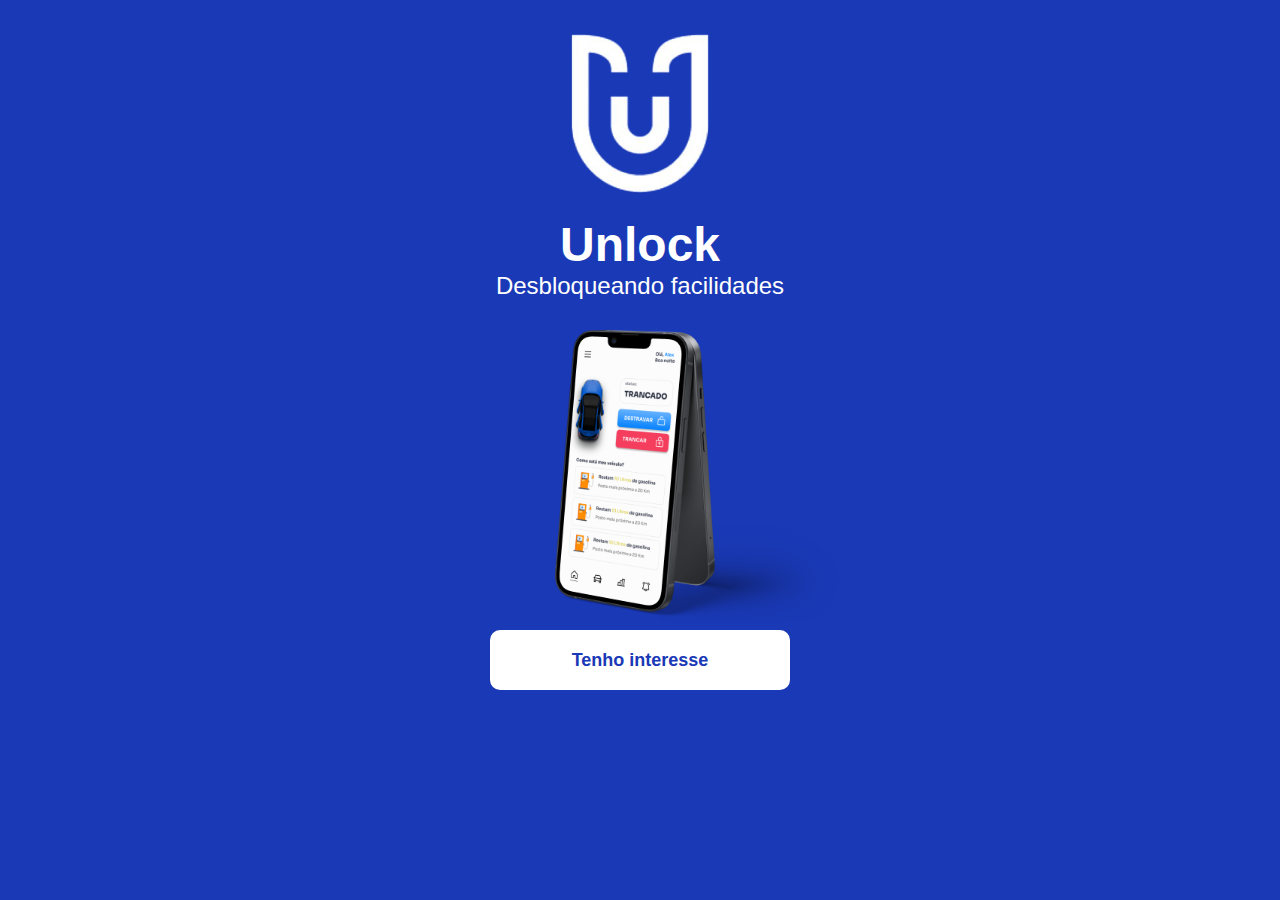
<file: index.html>
<!DOCTYPE html>
  <html lang="pt-br">
  <head>
    <meta charset="UTF-8">
    <meta http-equiv="X-UA-Compatible" content="IE=edge">
    <meta name="viewport" content="width=device-width, initial-scale=1.0">
    <link rel="preconnect" href="https://fonts.googleapis.com">
    <link rel="preconnect" href="https://fonts.gstatic.com" crossorigin>
    <link href="https: //fonts.googleapis.com/css2? família= Inter:wght@400;700 & display=swap" rel="stylesheet">
    <link rel="stylesheet" href="./global.css">
    <title>Unlock</title>
  </head>
  <body>
    <div>
      <div class="title">
        <img src="./logo.png" alt="logo da UnLock">
        <h1>Unlock</h1>
        <p>Desbloqueando facilidades</p>
      </div>
      <img src="./iPhone 13.png" alt="Foto de um iPhone 13 com a aplicação rodando" class="iphone">
      <button>
        <a href="./cadastro.html">
          Tenho interesse
        </a>
      </button>
    </div>
  </body>
  </html>
</file>
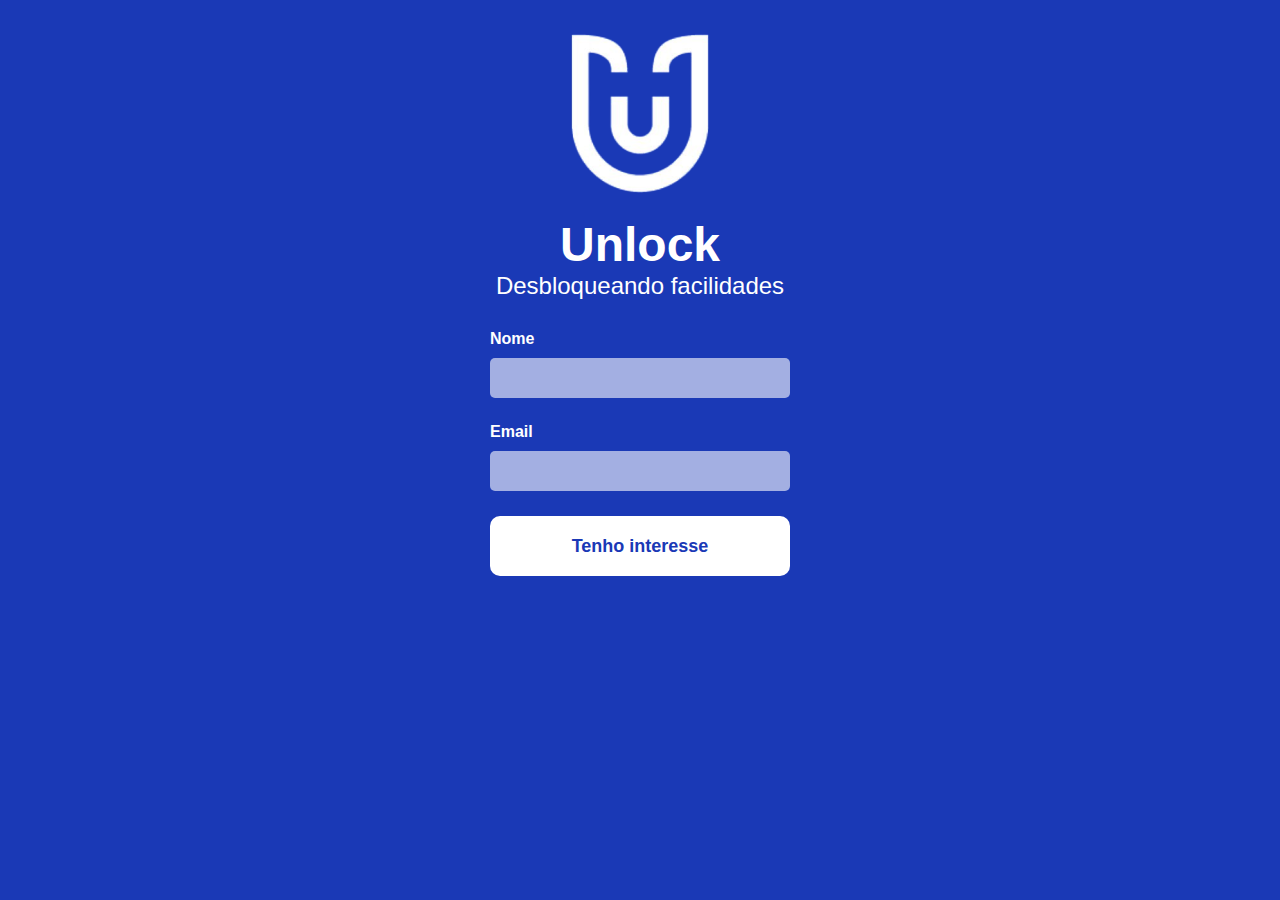
<file: cadastro.html>
<!DOCTYPE html>
<html lang="en">
<head>
  <meta charset="UTF-8">
  <meta http-equiv="X-UA-Compatible" content="IE=edge">
  <meta name="viewport" content="width=device-width, initial-scale=1.0">
  <link rel="preconnect" href="https://fonts.googleapis.com">
  <link rel="preconnect" href="https://fonts.gstatic.com" crossorigin>
  <link href="https: //fonts.googleapis.com/css2? família= Inter:wght@400;700 & display=swap" rel="stylesheet">
  <link rel="stylesheet" href="./cadastro.css">
  <link rel="stylesheet" href="./global.css">
  <title>Unlock | Cadastro</title>
</head>
<body>
  <div>
    <div class="title">
      <img src="./logo.png" alt="logo da UnLock">
      <h1>Unlock</h1>
      <p>Desbloqueando facilidades</p>
    </div>
    <form class="form">
      <div class="fields">
        <label for="nome">Nome</label>
        <input type="text" id="nome">
      </div>
      <div class="fields">
        <label for="email">Email</label>
        <input type="text" id="email">
      </div>
      <button>
        <a href="./obrigado.html">
          Tenho interesse
        </a>
      </button>
    </form>
  </div>
</body>
</html>
</file>
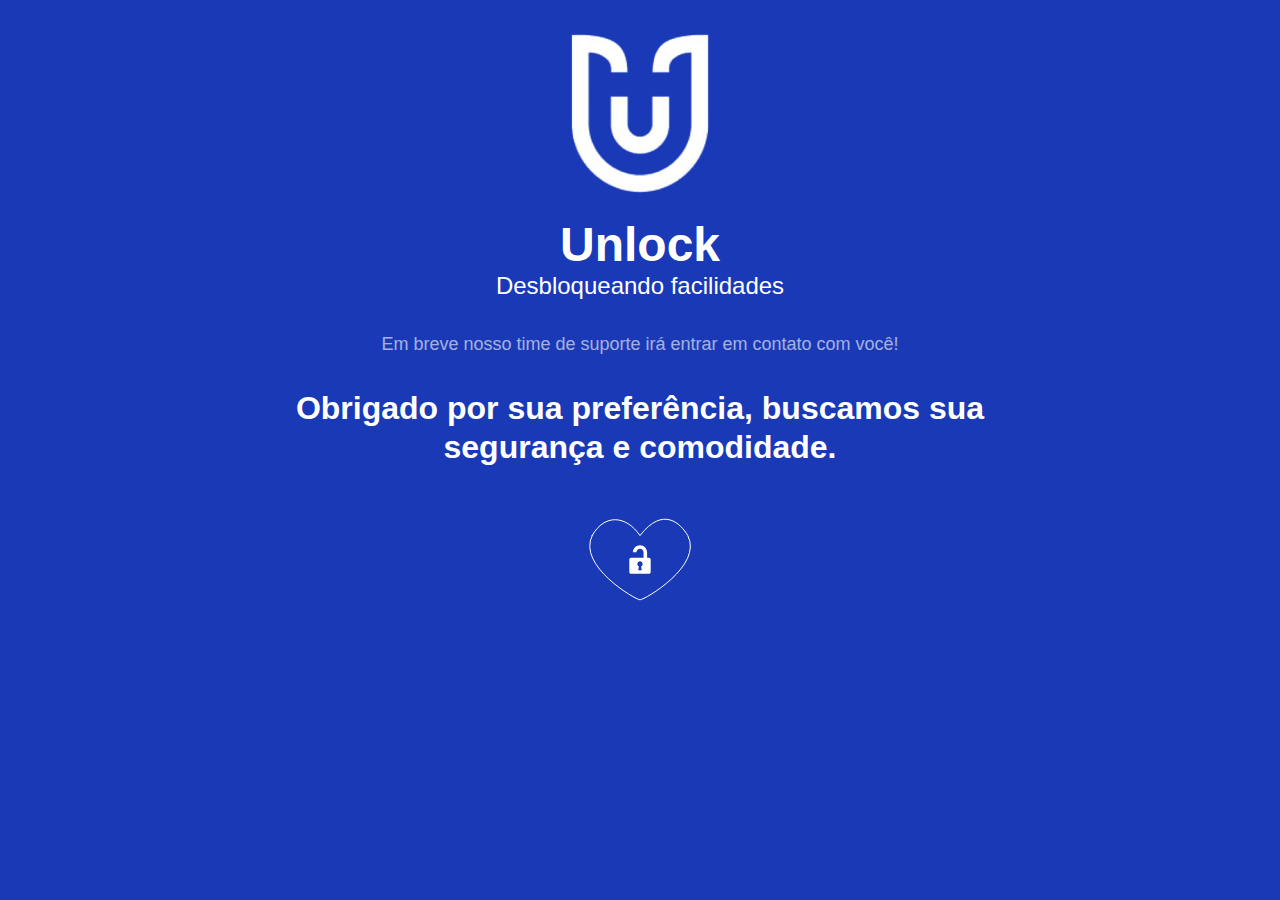
<file: obrigado.html>
<!DOCTYPE html>
<html lang="pt-br">
<head>
  <meta charset="UTF-8">
  <meta http-equiv="X-UA-Compatible" content="IE=edge">
  <meta name="viewport" content="width=device-width, initial-scale=1.0">
  <link rel="preconnect" href="https://fonts.googleapis.com">
  <link rel="preconnect" href="https://fonts.gstatic.com" crossorigin>
  <link href="https: //fonts.googleapis.com/css2? família= Inter:wght@400;700 & display=swap" rel="stylesheet">
  <link rel="stylesheet" href="./global.css">
  <title>Unlock</title>
</head>
<body>
  <div>
    <div class="title">
      <img src="./logo.png" alt="logo da UnLock">
      <h1>Unlock</h1>
      <p>Desbloqueando facilidades</p>
    </div>
    <span>Em breve nosso time de suporte irá entrar em contato com você!</span>
    <h3>Obrigado por sua preferência, buscamos sua segurança e comodidade.</h3>
    <img src="./coracao.svg" alt="Coração">
  </div>
</body>
</html>
</file>
<file: global.css>
* {
  margin: 0;
  padding: 0;
  box-sizing: border-box;
}

body {
  background-color:#1A39B6;
}

div {
  width: 100%;
  height: 100%;
  display: flex;
  align-items: center;
  justify-content: center;
  flex-direction: column;
}

.title {
  margin-top: -60px;
  margin-bottom: 30px;
}

h1 {
  font-family: 'Inter', sans-serif;
  font-size: 48px;
  color: white;
  margin-top: -70px;
}

p {
  font-family: 'Inter', sans-serif;
  font-size: 24px;
  color: white;
  margin: 0;
}

.iphone {
  width: 300px;
  height: 300px;
  margin-left: 130px;
}

button {
  background-color: white;
  border: none;
  border-radius: 10px;

  width: 300px;
  height: 60px;
  
  font-weight: bold;
  font-family: 'Inter', sans-serif;
  font-size: 18px;
}

button:hover {
  filter: brightness(0.9);
}

a {
  text-decoration: none;
  color: #1A39B6;
}

span {
  font-family: 'Inter', sans-serif;
  font-style: normal;
  font-weight: 400;
  font-size: 18px;
  line-height: 29px;
  text-align: center;

  color: white; 
  opacity: .6;
}

h3 {
  width: 800px;
  font-family: 'Inter', sans-serif;
  font-style: normal;
  font-weight: 700;
  font-size: 32px;
  line-height: 39px;
  text-align: center;
  margin: 30px;

  color: #FFFFFF;
}
</file>
<file: cadastro.css>
.form {
  width: max-content;
  display: flex;
  flex-direction: column;
  align-items: center;
  gap: 15px;
}

.fields {
  display: flex;
  flex-direction: column;
  align-items: flex-start;
}

label {
  color: white;
  font-weight: 700;
  font-family: "Inter", sans-serif;
}

input {
  width: 100%;
  height: 40px;
  padding: 0 10px;
  margin: 10px 0;

  border: none;
  border-radius: 5px;

  background: rgba(255, 255, 255, 0.6)
}
</file>
